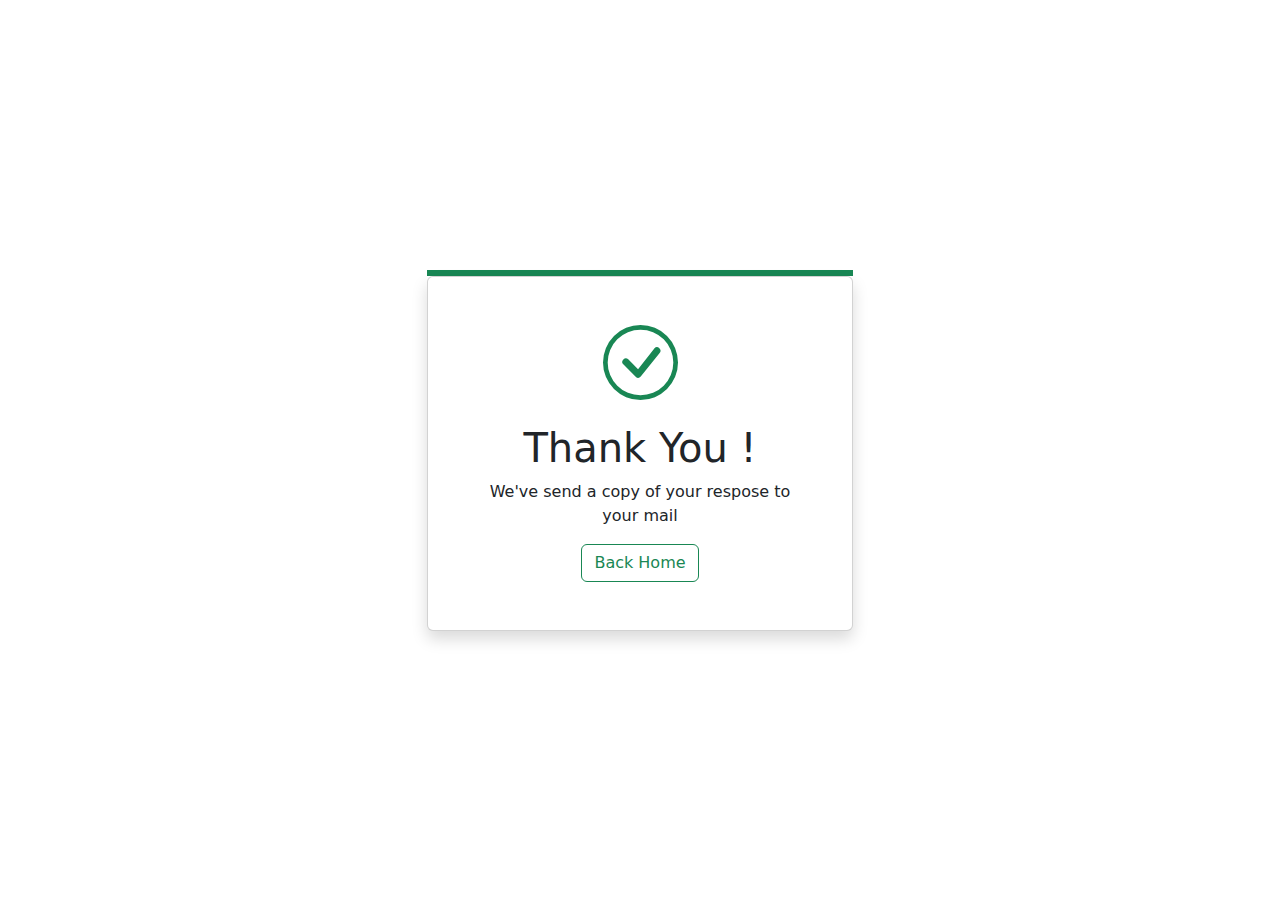
<file: thanks.html>
<!DOCTYPE html>
<html lang="en">

    <head>
        <meta charset="UTF-8">
        <meta http-equiv="X-UA-Compatible" content="IE=edge">
        <meta name="viewport" content="width=device-width, initial-scale=1.0">
        <title>Thank You</title>
        <link rel="icon" href="photo_2022-12-12_20-39-58.jpg" type="image/gif" sizes="16x16">
        <link href="https://cdn.jsdelivr.net/npm/bootstrap@5.2.0/dist/css/bootstrap.min.css" rel="stylesheet">
    </head>

    <body>
        <div class="vh-100 d-flex justify-content-center align-items-center">
            <div class="col-md-4">
                <div class="border border-3 border-success"></div>
                <div class="card  bg-white shadow p-5">
                    <div class="mb-4 text-center">
                        <svg xmlns="http://www.w3.org/2000/svg" class="text-success" width="75" height="75"
                            fill="currentColor" class="bi bi-check-circle" viewBox="0 0 16 16">
                            <path d="M8 15A7 7 0 1 1 8 1a7 7 0 0 1 0 14zm0 1A8 8 0 1 0 8 0a8 8 0 0 0 0 16z" />
                            <path
                                d="M10.97 4.97a.235.235 0 0 0-.02.022L7.477 9.417 5.384 7.323a.75.75 0 0 0-1.06 1.06L6.97 11.03a.75.75 0 0 0 1.079-.02l3.992-4.99a.75.75 0 0 0-1.071-1.05z" />
                        </svg>
                    </div>
                    <div class="text-center">
                        <h1>Thank You !</h1>
                        <p>We've send a copy of your respose to your mail </p>
                        <a href="https://arjun4422.github.io/ArjunWebsite/UmaProfile/"><button class="btn btn-outline-success">Back Home</button></a>
                    </div>
                </div>
            </div>
        </div>
    </body>

</html>
</file>
